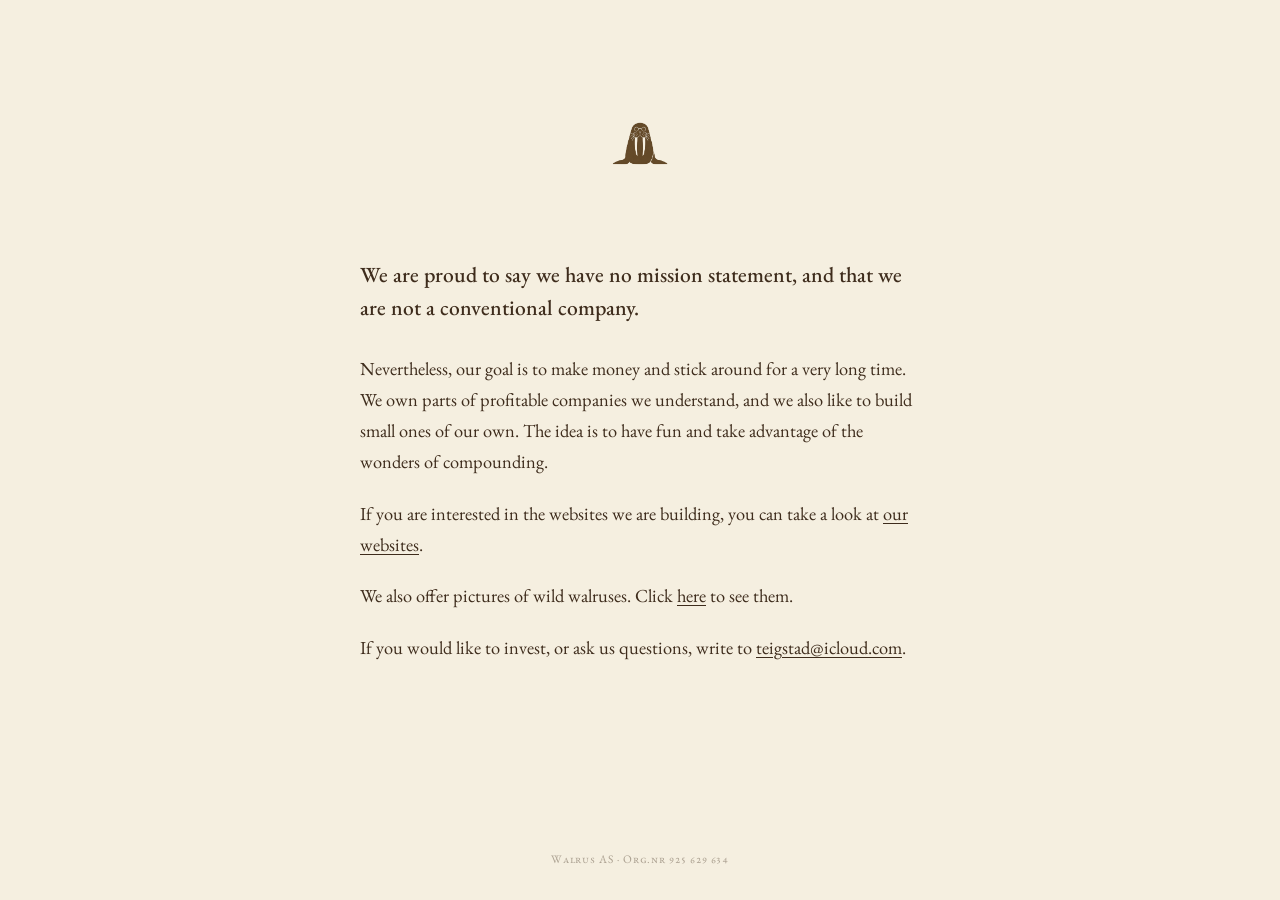
<file: about.html>
<!DOCTYPE html>
<html lang="en">
<head>
  <meta charset="UTF-8">
  <meta name="viewport" content="width=device-width, initial-scale=1.0">
  <title>About — Walrus</title>
  <meta name="description" content="Walrus AS is a Norwegian company.">

  <meta property="og:title" content="About — Walrus">
  <meta property="og:description" content="Walrus AS is a Norwegian company.">
  <meta property="og:image" content="walrus-logo.png">

  <link rel="icon" type="image/png" href="walrus-logo.png">
  <link rel="apple-touch-icon" href="walrus-logo.png">
  <link rel="stylesheet" href="style.css">
</head>
<body>
  <main>
    <header class="page-header">
      <a class="brand" href="index.html">
        <img class="mark-small" src="walrus-logo.png" alt="Walrus">
      </a>
    </header>
    <div class="content">
      <p class="lead">We are proud to say we have no mission statement, and that we are not a conventional company.</p>
      <p>Nevertheless, our goal is to make money and stick around for a very long time. We own parts of profitable companies we understand, and we also like to build small ones of our own. The idea is to have fun and take advantage of the wonders of compounding.</p>
      <p>If you are interested in the websites we are building, you can take a look at <a href="businesses.html">our websites</a>.</p>
      <p>We also offer pictures of wild walruses. Click <a href="walruses.html">here</a> to see them.</p>
      <p>If you would like to invest, or ask us questions, write to <a href="mailto:teigstad@icloud.com">teigstad@icloud.com</a>.</p>
    </div>
  </main>
  <footer>
    Walrus AS &middot; Org.nr 925&nbsp;629&nbsp;634
  </footer>
</body>
</html>
</file>
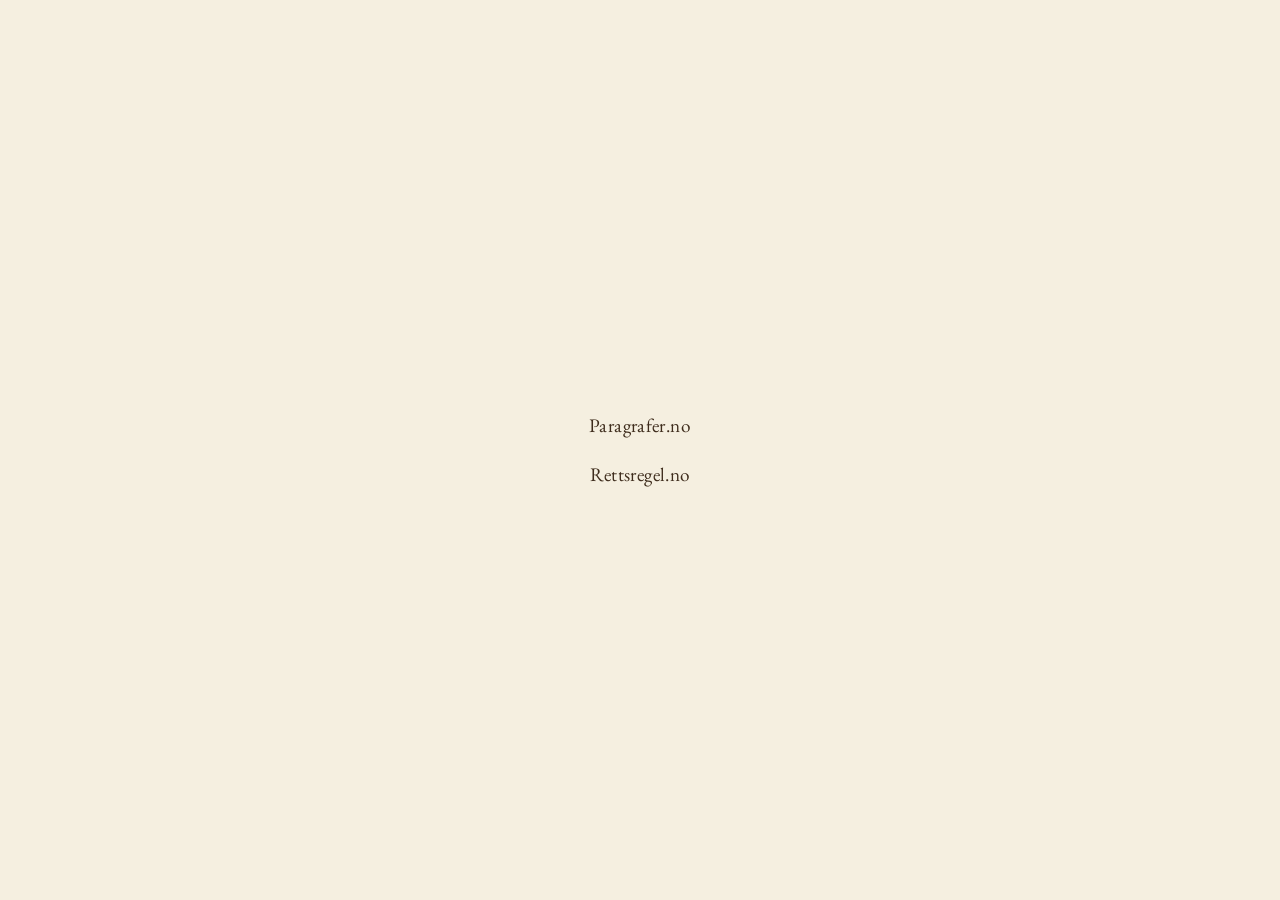
<file: businesses.html>
<!DOCTYPE html>
<html lang="en">
<head>
  <meta charset="UTF-8">
  <meta name="viewport" content="width=device-width, initial-scale=1.0">
  <title>Websites made by us — Walrus</title>
  <link rel="icon" type="image/png" href="walrus-logo.png">
  <link rel="preconnect" href="https://fonts.googleapis.com">
  <link rel="preconnect" href="https://fonts.gstatic.com" crossorigin>
  <link href="https://fonts.googleapis.com/css2?family=EB+Garamond:ital,wght@0,400;1,400&display=swap" rel="stylesheet">
  <style>
    * { box-sizing: border-box; margin: 0; padding: 0; }
    body {
      background: #F5EFE0;
      min-height: 100vh;
      display: flex;
      align-items: center;
      justify-content: center;
      font-family: 'EB Garamond', Garamond, serif;
    }
    nav {
      display: flex;
      flex-direction: column;
      align-items: center;
      gap: 1.5rem;
    }
    nav a {
      color: #3E2C1C;
      text-decoration: none;
      font-size: clamp(1rem, 2vw, 1.2rem);
      letter-spacing: 0.02em;
      position: relative;
    }
    nav a::after {
      content: '';
      position: absolute;
      left: 0; right: 0; bottom: -3px;
      height: 1px;
      background: currentColor;
      transform: scaleX(0);
      transform-origin: center;
      transition: transform 0.45s cubic-bezier(0.65, 0, 0.35, 1);
    }
    nav a:hover { opacity: 0.55; }
    nav a:hover::after { transform: scaleX(1); }
  </style>
</head>
<body>
  <nav>
    <a href="https://paragrafer.no" target="_blank" rel="noopener">Paragrafer.no</a>
    <a href="https://rettsregel.no" target="_blank" rel="noopener">Rettsregel.no</a>
  </nav>
</body>
</html>
</file>
<file: style.css>
/* ===========================================================
   Walrus — site styles
   =========================================================== */

@import url('https://fonts.googleapis.com/css2?family=EB+Garamond:ital,wght@0,400;0,500;1,400&display=swap');

:root {
  --cream: #F5EFE0;
  --brown: #3E2C1C;
  --brown-soft: #6b5742;
  --brown-faint: rgba(62, 44, 28, 0.4);
  --rule: rgba(62, 44, 28, 0.12);
}

* { box-sizing: border-box; margin: 0; padding: 0; }

html { background: #F5EFE0; }

body {
  background: #F5EFE0;
  color: var(--brown);
  font-family: 'EB Garamond', Garamond, 'Times New Roman', serif;
  font-weight: 400;
  font-size: 18px;
  line-height: 1.6;
  min-height: 100vh;
  display: flex;
  flex-direction: column;
  -webkit-font-smoothing: antialiased;
  -moz-osx-font-smoothing: grayscale;
  overflow-x: hidden;
}

main {
  flex: 1;
  display: flex;
  flex-direction: column;
  align-items: center;
  justify-content: center;
  padding: 6rem 2rem;
  max-width: 760px;
  margin: 0 auto;
  width: 100%;
}

/* ============== HOME PAGE ============== */

/* On the home page the layout pushes the logo toward the top
   third and the nav links toward the bottom, with empty space
   between. */
/* On the home page, cluster logo + wordmark + nav as a single
   composition centered vertically. The natural margin between
   the logo-block and the nav handles spacing — no dead zone. */
main.home {
  justify-content: center;
  align-items: center;
  padding-top: 4rem;
  padding-bottom: 4rem;
  max-width: 880px;
}

.home {
  text-align: center;
}

.logo-block {
  display: flex;
  flex-direction: column;
  align-items: center;
  gap: 0.5rem;
  /* Gap to nav: ~2.5x wordmark line-height. Reads as connected
     to the logo, not anchored to a far-away footer. */
  margin-bottom: 7rem;
}

#walrus-mark {
  display: block;
  width: 16vw;
  max-width: 204px;
  min-width: 144px;
  height: auto;
  cursor: default;
  transform: translateY(0) scale(1) rotate(0deg);
  transform-origin: center bottom;
  transition: transform 0.4s cubic-bezier(0.34, 1.56, 0.64, 1);
  /* Crisper rendering */
  image-rendering: -webkit-optimize-contrast;
  image-rendering: crisp-edges;
}

#walrus-mark:hover {
  transform: scale(1.06) translateY(-6px) !important;
}

.wordmark-text {
  font-family: 'EB Garamond', Garamond, serif;
  font-size: clamp(1.6rem, 4vw, 2.65rem);
  letter-spacing: 0.32em;
  text-transform: lowercase;
  color: var(--brown);
  font-weight: 400;
  /* Stays still — only the animal moves above */
}

@media (prefers-reduced-motion: reduce) {
  #walrus-mark { transform: none !important; }
}

/* ============== NAVIGATION ============== */

nav.primary {
  display: flex;
  gap: 2.5rem;
  justify-content: center;
  align-items: center;
  flex-wrap: nowrap;
  width: 100%;
  max-width: 100%;
}

nav.primary a {
  color: var(--brown);
  text-decoration: none;
  font-size: clamp(0.95rem, 1.6vw, 1.25rem);
  letter-spacing: 0.03em;
  position: relative;
  transition: opacity 0.3s ease;
  white-space: nowrap;
}

nav.primary a::after {
  content: "";
  position: absolute;
  left: 0;
  right: 0;
  bottom: -4px;
  height: 1px;
  background: currentColor;
  transform: scaleX(0);
  transform-origin: center;
  transition: transform 0.4s cubic-bezier(0.65, 0, 0.35, 1);
}

nav.primary a:hover::after {
  transform: scaleX(1);
}

/* ============== INNER PAGES ============== */

.page-header {
  margin-bottom: 3.5rem;
  text-align: center;
}

.page-header a.brand {
  text-decoration: none;
  color: var(--brown);
  display: inline-flex;
  flex-direction: column;
  align-items: center;
}

.page-header img.mark-small {
  width: 90px;
  height: auto;
  display: block;
  transition: transform 0.5s cubic-bezier(0.34, 1.56, 0.64, 1);
  image-rendering: -webkit-optimize-contrast;
}

.page-header a.brand:hover img.mark-small {
  transform: translateY(-3px);
}

.page-header .wordmark {
  font-size: 1.15rem;
  letter-spacing: 0.32em;
  text-transform: lowercase;
}

.content {
  max-width: 560px;
  margin: 0 auto;
  text-align: left;
}

.content p {
  margin-bottom: 1.25rem;
  font-size: 1.15rem;
  line-height: 1.7;
}

.content p.lead {
  font-size: 1.35rem;
  line-height: 1.55;
  margin-bottom: 1.75rem;
  font-weight: 500;
}

.content a {
  color: var(--brown);
  text-decoration: underline;
  text-decoration-thickness: 1px;
  text-underline-offset: 3px;
  transition: opacity 0.3s ease;
}

.content a:hover {
  opacity: 0.55;
}

.content .contact-block {
  margin-top: 3rem;
  padding-top: 2rem;
  border-top: 1px solid var(--rule);
}

.content .contact-block p {
  margin-bottom: 0.4rem;
  font-size: 1.05rem;
}

.content .contact-block .name {
  font-style: italic;
  color: var(--brown-soft);
  margin-top: 0.5rem;
}

/* ============== WALRUSES PHOTOS ============== */

.photos {
  display: grid;
  grid-template-columns: 1fr;
  gap: 4rem;
  width: 100%;
  max-width: 720px;
  margin: 0 auto;
}

.photo { text-align: center; }

.photo .placeholder {
  width: 100%;
  aspect-ratio: 4 / 3;
  background: rgba(62, 44, 28, 0.04);
  border: 1px solid var(--rule);
  display: flex;
  align-items: center;
  justify-content: center;
  color: var(--brown-soft);
  font-style: italic;
  font-size: 0.95rem;
}

.photo img {
  width: 100%;
  height: auto;
  display: block;
}

.photo .caption {
  margin-top: 1rem;
  font-size: 0.9rem;
  font-style: italic;
  color: var(--brown-soft);
  letter-spacing: 0.02em;
}

.photo .caption a {
  color: var(--brown-soft);
  text-decoration: none;
  border-bottom: 1px solid rgba(107, 87, 66, 0.3);
  transition: border-color 0.3s ease, color 0.3s ease;
}

.photo .caption a:hover {
  color: var(--brown);
  border-bottom-color: var(--brown);
}

/* ============== 404 ============== */

.notfound { text-align: center; }

.notfound .mark-medium {
  width: 140px;
  margin: 0 auto 2rem;
  opacity: 0.85;
  image-rendering: -webkit-optimize-contrast;
}

.notfound h1 {
  font-weight: 400;
  font-size: 1.4rem;
  letter-spacing: 0.04em;
  margin-bottom: 1rem;
  font-style: italic;
}

.notfound p {
  color: var(--brown-soft);
  margin-bottom: 2rem;
  font-size: 1.05rem;
}

.notfound a.return {
  color: var(--brown);
  text-decoration: none;
  font-size: 1rem;
  letter-spacing: 0.04em;
  border-bottom: 1px solid var(--brown);
  padding-bottom: 2px;
  transition: opacity 0.3s ease;
}

.notfound a.return:hover { opacity: 0.55; }

/* ============== FOOTER ============== */

footer {
  text-align: center;
  padding: 4rem 2rem 2rem;
  font-size: 0.72rem;
  letter-spacing: 0.08em;
  color: var(--brown-faint);
  font-variant: small-caps;
}

/* ============== RESPONSIVE ============== */

@media (max-width: 600px) {
  body { font-size: 17px; }
  main { padding: 4rem 1.5rem; }
  main.home { padding-top: 6vh; padding-bottom: 3rem; }
  #walrus-mark { width: 32vw; min-width: 130px; }
  nav.primary {
    gap: 1.25rem;
    flex-wrap: wrap;
    flex-direction: column;
  }
  nav.primary a { font-size: 1.05rem; }
  .content p { font-size: 1.1rem; }
  .content p.lead { font-size: 1.25rem; }
}

/* ============== BUSINESSES PAGE ============== */

.business-category {
  margin-top: 2.5rem;
}

.category-label {
  font-size: 0.75rem;
  letter-spacing: 0.12em;
  text-transform: uppercase;
  color: var(--brown-soft);
  margin-bottom: 1.75rem;
  font-style: normal;
}

.business-item {
  margin-bottom: 2rem;
  padding-bottom: 2rem;
  border-bottom: 1px solid var(--rule);
}

.business-item:last-child {
  border-bottom: none;
}

.business-item a {
  font-size: 1.25rem;
  font-weight: 500;
  color: var(--brown);
  text-decoration: none;
  display: inline-block;
  margin-bottom: 0.5rem;
  border-bottom: 1px solid var(--brown);
  padding-bottom: 1px;
  transition: opacity 0.3s ease;
}

.business-item a:hover {
  opacity: 0.55;
}

.business-item p {
  margin-bottom: 0;
  color: var(--brown-soft);
  font-size: 1.05rem;
}
</file>
